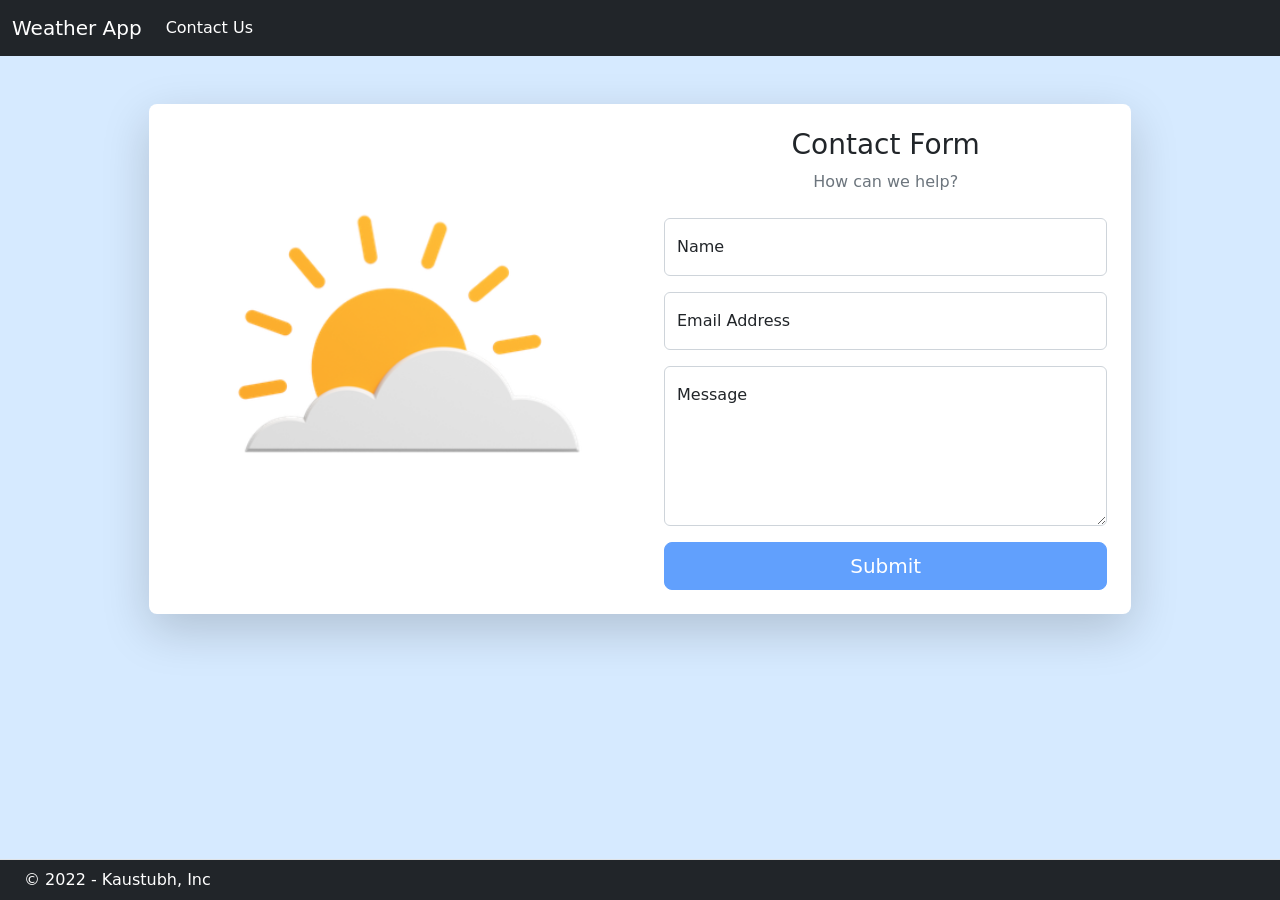
<file: contact-us.html>
<!DOCTYPE html>
<html lang="en">
  <head>
    <meta charset="UTF-8" />
    <meta http-equiv="X-UA-Compatible" content="IE=edge" />
    <meta name="viewport" content="width=device-width, initial-scale=1.0" />
    <!-- Bootstrap CSS-->
    <link rel="stylesheet" href="css/bootstrap.min.css" />
    <!-- Font awesome CSS -->
    <link rel="stylesheet" href="css/all.min.css" />
    <link rel="stylesheet" href="css/fontawesome.min.css" />
    <!-- CSS file -->
    <!-- <link rel="stylesheet" href="css/style.css" /> -->
    <link rel="stylesheet" href="css/contact-us.css" />
    <!-- Favicons -->
    <link rel="shortcut icon" href="img/favicon.png" type="image/x-icon" />
    <title>Open Sky</title>
  </head>
  <body class="body-contact-us">
    <header>
      <!-- Navbar -->
      <nav
        class="navbar navbar-expand-md navbar-dark bg-dark"
        aria-label="Fourth navbar example"
      >
        <div class="container-fluid">
          <a class="navbar-brand" href="index.html">Weather App</a>
          <button
            class="navbar-toggler"
            type="button"
            data-bs-toggle="collapse"
            data-bs-target="#navbarsExample04"
            aria-controls="navbarsExample04"
            aria-expanded="false"
            aria-label="Toggle navigation"
          >
            <span class="navbar-toggler-icon"></span>
          </button>

          <div class="collapse navbar-collapse" id="navbarsExample04">
            <ul class="navbar-nav me-auto mb-2 mb-md-0">
              <li class="nav-item">
                <a
                  class="nav-link active"
                  aria-current="page"
                  href="contact-us.html"
                  >Contact Us</a
                >
              </li>
            </ul>
          </div>
        </div>
      </nav>
      <div class="progress-bar"></div>
    </header>
    <main>
      <div class="container-fluid px-5 my-5">
        <div class="row justify-content-center">
          <div class="col-xl-10">
            <div class="card border-0 rounded-3 shadow-lg overflow-hidden">
              <div class="card-body p-0">
                <div class="row g-0">
                  <div class="col-sm-6 d-none d-sm-block bg"></div>
                  <div class="col-sm-6 p-4">
                    <div class="text-center">
                      <div class="h3 fw-light">Contact Form</div>
                      <p class="mb-4 text-muted">How can we help?</p>
                    </div>

                    <form id="contactForm" data-sb-form-api-token="API_TOKEN">
                      <!-- Name Input -->
                      <div class="form-floating mb-3">
                        <input
                          class="form-control"
                          id="name"
                          type="text"
                          placeholder="Name"
                          data-sb-validations="required"
                        />
                        <label for="name">Name</label>
                        <div
                          class="invalid-feedback"
                          data-sb-feedback="name:required"
                        >
                          Name is required.
                        </div>
                      </div>

                      <!-- Email Input -->
                      <div class="form-floating mb-3">
                        <input
                          class="form-control"
                          id="emailAddress"
                          type="email"
                          placeholder="Email Address"
                          data-sb-validations="required,email"
                        />
                        <label for="emailAddress">Email Address</label>
                        <div
                          class="invalid-feedback"
                          data-sb-feedback="emailAddress:required"
                        >
                          Email Address is required.
                        </div>
                        <div
                          class="invalid-feedback"
                          data-sb-feedback="emailAddress:email"
                        >
                          Email Address Email is not valid.
                        </div>
                      </div>

                      <!-- Message Input -->
                      <div class="form-floating mb-3">
                        <textarea
                          class="form-control"
                          id="message"
                          type="text"
                          placeholder="Message"
                          style="height: 10rem"
                          data-sb-validations="required"
                        ></textarea>
                        <label for="message">Message</label>
                        <div
                          class="invalid-feedback"
                          data-sb-feedback="message:required"
                        >
                          Message is required.
                        </div>
                      </div>

                      <!-- Submit button -->
                      <div class="d-grid">
                        <button
                          class="btn btn-primary btn-lg disabled"
                          id="submitButton"
                          type="submit"
                        >
                          Submit
                        </button>
                      </div>
                    </form>
                    <!-- End of contact form -->
                  </div>
                </div>
              </div>
            </div>
          </div>
        </div>
      </div>
    </main>
    <footer class="py-2 border-top bg-dark text-white to-bottom">
      <div class="col-md-4 d-flex align-items-center">
        <span class="mb-3 mb-md-0 px-4">© 2022 - <span id="inc-year"></span> Kaustubh, Inc</span>
      </div>
    </footer>
  </body>
  <script src="js/bootstrap.min.js"></script>
  <script src="js/bootstrap.bundle.min.js"></script>
  <script src="js/script.js"></script>
</html>
</file>
<file: css/style.css>
* {
  padding: 0;
  margin: 0;
  box-sizing: border-box;
}
body {
  background: #fff;
  color: #444;
  font-family: "Segoe UI", sans-serif;
  -webkit-font-smoothing: antialiased;
  -moz-osx-font-smoothing: grayscale;
  background-image: url(../img/background.jpg); 
  /* for more backgrounds  */
  /* 1. ../img/bg2.jpg
   2. ../img/bg3.jpg
   3. ../img/bg4.jpg
   4. ../img/bg5.jpg
   */
   /* paste one of this url in -> background-image value */
  background-repeat: no-repeat;
  background-size: 100% 100%;
}
h1,
h2,
h3,
h4,
h5,
h6 {
  margin: 0 0 15px 0;
  padding: 0;
  font-family: "Segoe UI", sans-serif;
  font-weight: 700;
}
.dropdown-menu > li {
  cursor: pointer;
}
/*--------------------------------------------------------------
  # Weather Card
  --------------------------------------------------------------*/
.weather__card {
  width: 800px;
  padding: 40px 30px;
  background-color: #eeeeee;
  border-radius: 20px;
  color: #3c4048;
  /* opacity: 0.8; */
}

/*--------------------------------------------------------------
  # Making weather card inner responsive
  --------------------------------------------------------------*/
.weather__card-inner {
  display: flex;
}
@media screen and (max-width: 650px) {
  .weather__card-inner {
    flex-direction: column;
  }
}

.weather__card h2 {
  font-size: 120px;
  font-weight: 700;
  color: #3c4048;
  line-height: 0.8;
}
.weather__card h3 {
  font-size: 40px;
  font-weight: 600;
  line-height: 0.8;
  color: #3c4048;
}
.weather__card h5 {
  font-size: 20px;
  font-weight: 400;
  line-height: 0.1;
  color: #9d9d9d;
}
.weather__card img {
  width: 120px;
  height: 120px;
}
.weather__card .weather__description {
  background-color: #fff;
  border-radius: 25px;
  padding: 5px 13px;
  border: 0;
  outline: none;
  color: #7f8487;
  font-size: 0.956rem;
  font-weight: 400;
}
/*--------------------------------------------------------------
  # Weather Status
  --------------------------------------------------------------*/
.weather__status img {
  height: 20px;
  width: 20px;
  vertical-align: middle;
}
.weather__status span {
  font-weight: 500;
  color: #3c4048;
  font-size: 0.9rem;
  padding-left: 0.5rem;
}
/*--------------------------------------------------------------
  # Weather Forecast
  --------------------------------------------------------------*/
.weather__forecast img {
  height: 25px;
  width: 25px;
  vertical-align: middle;
}
.weather__forecast span {
  font-weight: 500;
  color: #3c4048;
  font-size: 1rem;
  padding: 5px 10px;
}

/*--------------------------------------------------------------
    # Cards-Values 
    --------------------------------------------------------------*/
.cards-value {
  font: Roboto, Arial, sans-serif;
  font-size: 24px;
  font-weight: 500;
}

/*--------------------------------------------------------------
    # futureForecast-7
    --------------------------------------------------------------*/
.container-futureForecast-7 {
  background-color: white;
  padding: 20px 50px;
  border-radius: 10px;
}
</file>
<file: css/contact-us.css>
.body-contact-us {
    background: #d6eaff;
    /* background: linear-gradient(to right, #0062E6, #33AEFF); */
  }
  
  .bg {
    background-image: url('../img/favicon.png');
    background-size: cover;
    background-position: center;
    background-repeat: no-repeat;
  }

  .to-bottom{
    position: absolute;
    bottom: 0;
    width: 100%;
  }
</file>
